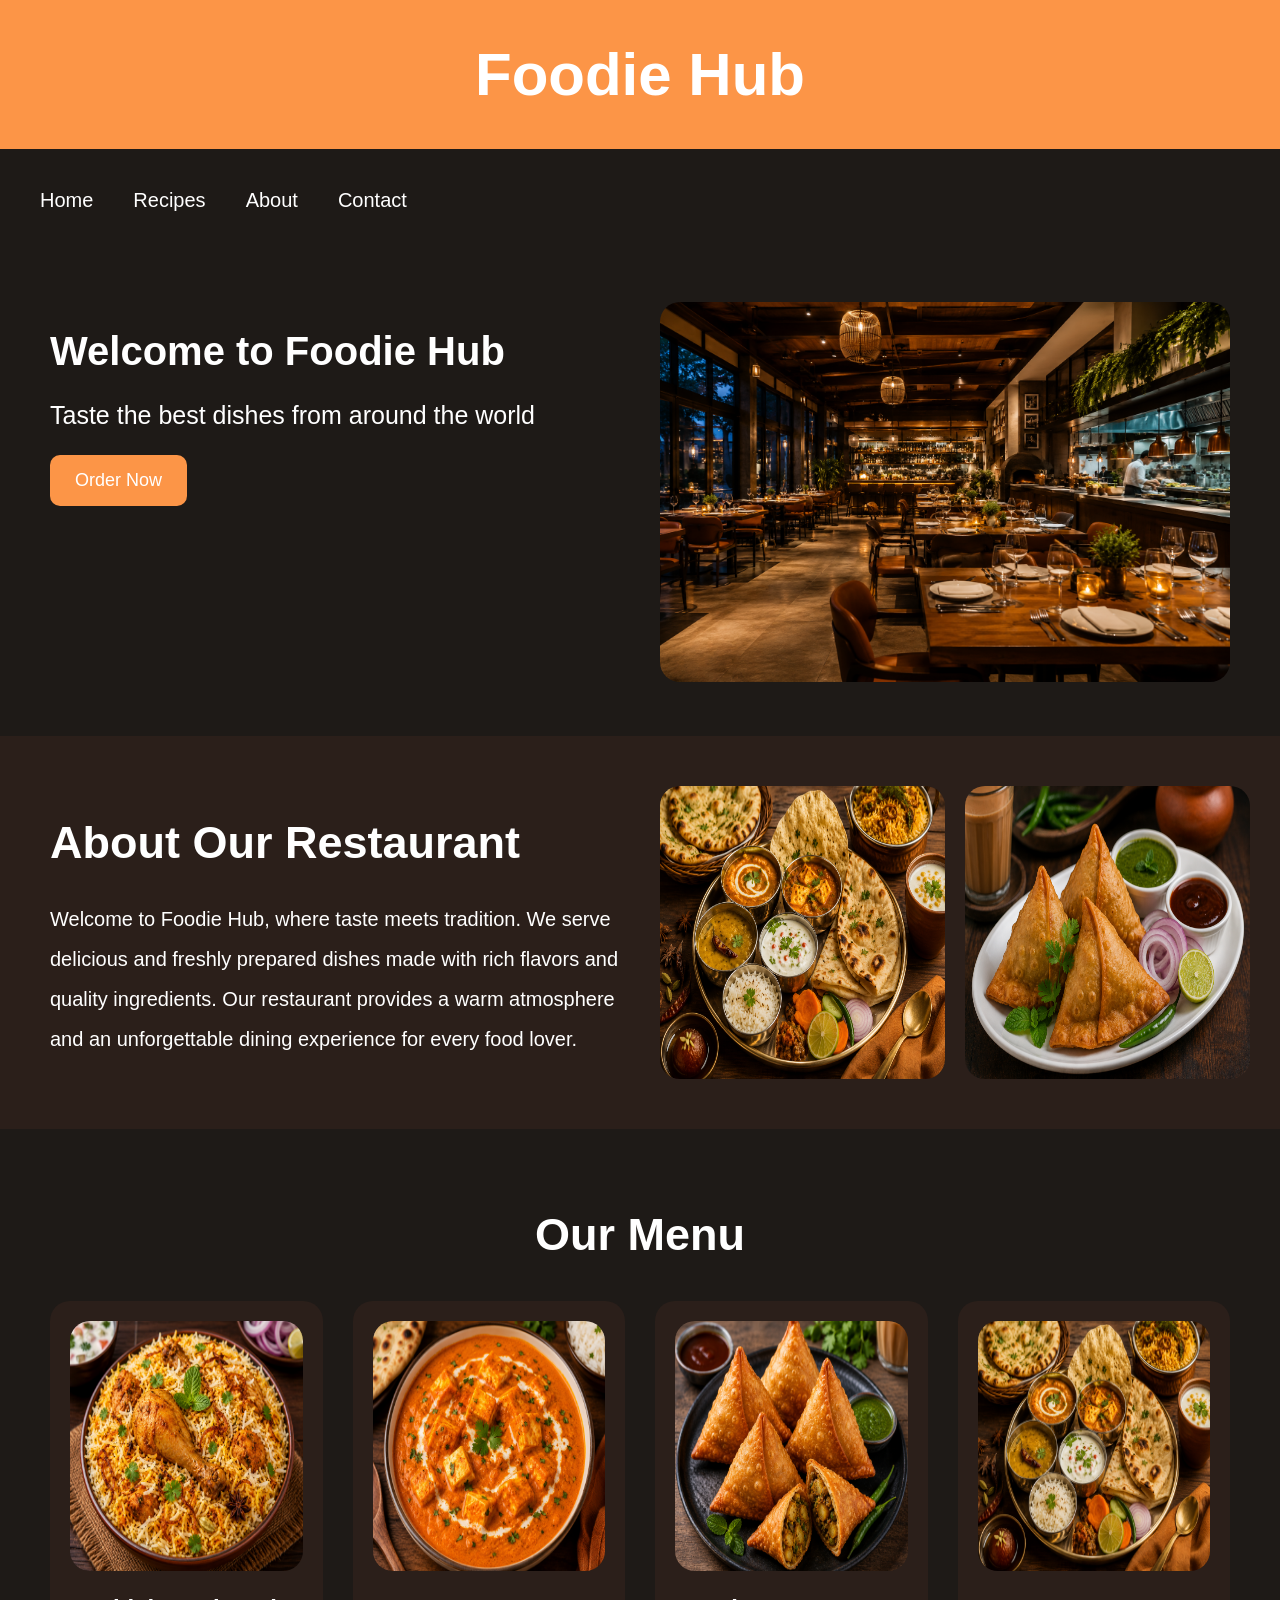
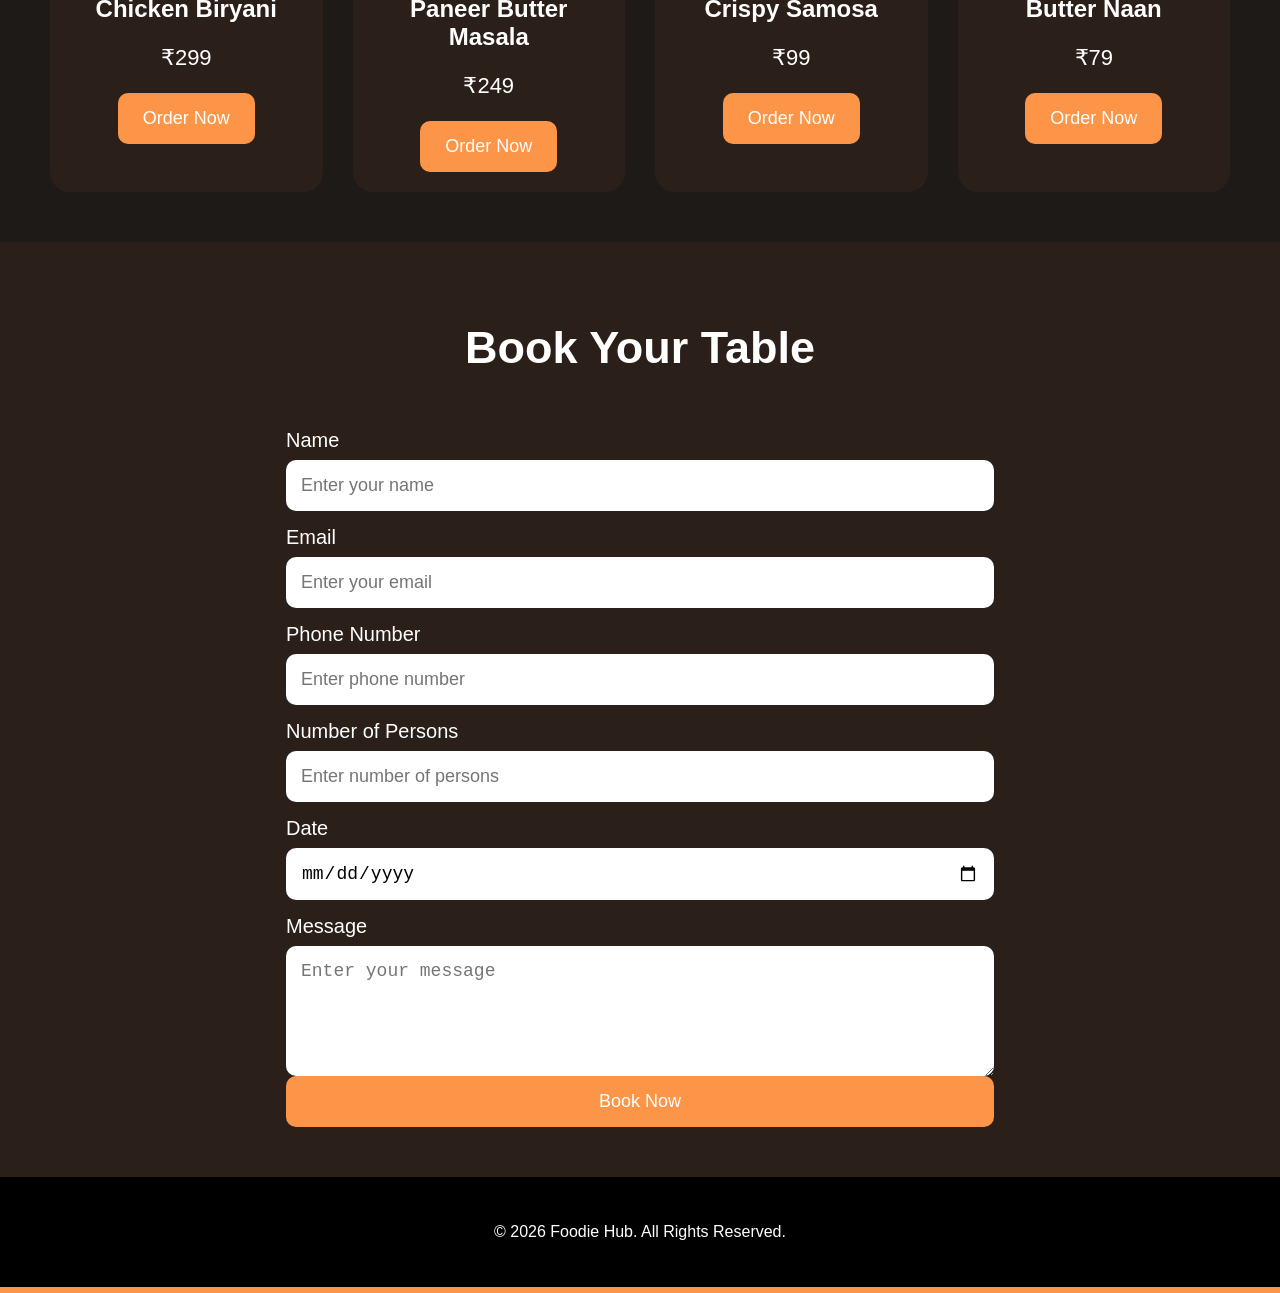
<file: index.html>
<!DOCTYPE html>
<html lang="en">
<head>
    <meta charset="UTF-8">
    <meta name="viewport" content="width=device-width, initial-scale=1.0">
    <title>Foodie Hub</title>
    <link rel="stylesheet" href="style.css">
    
</head>
<body>
   <div class="welcome">
    <h1>Foodie Hub</h1>
    </div>
    <nav class="nav">
        <a href="#home">Home</a>
        <a href="#menu">Recipes</a>
        <a href="#about">About</a>
        <a href="#contact">Contact</a>
    </nav>
    <div class="hero">

    <div class="hero-text">
        <h1>Welcome to Foodie Hub</h1>
        <p>Taste the best dishes from around the world</p>

        <button>Order Now</button>
    </div>

    <div class="hero-image">
        <img src="restuarent image.png" alt="Restaurant Image">
    </div>

</div>

<div class="about">

    <div class="about-text">
        <h1>About Our Restaurant</h1>

        <p>
            Welcome to Foodie Hub, where taste meets tradition. 
            We serve delicious and freshly prepared dishes made with rich flavors and quality ingredients. 
            Our restaurant provides a warm atmosphere and an unforgettable dining experience for every food lover.
        </p>
    </div>

    <div class="about-images">
        <img src="food1.png" alt="Indian Food">
        <img src="food2.png" alt="Restaurant Food">
    </div>

</div>
    <div class="menu">

    <h1>Our Menu</h1>

    <div class="menu-cards">

        <!-- Card 1 -->
        <div class="card">
            <img src="biryani.png" alt="Biryani">

            <h2>Chicken Biryani</h2>

            <p>₹299</p>

            <button>Order Now</button>
        </div>

        <!-- Card 2 -->
        <div class="card">
            <img src="paneer.png" alt="Paneer">

            <h2>Paneer Butter Masala</h2>

            <p>₹249</p>

            <button>Order Now</button>
        </div>

        <!-- Card 3 -->
        <div class="card">
            <img src="samosa.png" alt="Samosa">

            <h2>Crispy Samosa</h2>

            <p>₹99</p>

            <button>Order Now</button>
        </div>

        <!-- Card 4 -->
        <div class="card">
            <img src="food1.png" alt="Naan">

            <h2>Butter Naan</h2>

            <p>₹79</p>

            <button>Order Now</button>
        </div>

    </div>

</div>
<div class="booking">

    <h1>Book Your Table</h1>

    <form>

        <label>Name</label>
        <input type="text" placeholder="Enter your name">

        <label>Email</label>
        <input type="email" placeholder="Enter your email">

        <label>Phone Number</label>
        <input type="tel" placeholder="Enter phone number">

        <label>Number of Persons</label>
        <input type="number" placeholder="Enter number of persons">

        <label>Date</label>
        <input type="date">

        <label>Message</label>
        <textarea rows="5" placeholder="Enter your message"></textarea>

        <button type="submit">Book Now</button>

    </form>

</div>
<footer>

    <p>© 2026 Foodie Hub. All Rights Reserved.</p>

</footer>
    
</body>
</html>
</file>
<file: style.css>
body{
    background:#fc9547;
    margin:0;
    font-family:sans-serif;
}

/* Common */

.hero,
.about,
.booking,
.menu{
    padding:50px;
}

.hero,
.about{
    display:flex;
    gap:40px;
}

.hero,
.menu{
    background:#1E1A17;
    color:white;
}

.about,
.booking,
.card{
    background:#2B1F1A;
    color:white;
}

/* Welcome */

.welcome{
    display:flex;
    flex-direction:column;
    align-items:center;
    color:white;
    font-size:30px;
}

/* Navbar */

.nav{
    display:flex;
    background:#1E1A17;
    padding:20px;
}

.nav a{
    color:white;
    text-decoration:none;
    font-size:20px;
    padding:20px;
}

.nav a:hover,
button:hover{
    color:lime;
    background:orange;
}

/* Hero */

.hero-text,
.hero-image,
.about-text,
.about-images{
    width:50%;
}

.hero-text{
    font-size:20px;
}

.hero-text p{
    font-size:25px;
}

.hero-image img,
.about-images img,
.card img{
    width:100%;
    border-radius:20px;
}

/* Buttons */

button{
    padding:15px 25px;
    border:none;
    background:#fc9547;
    color:white;
    font-size:18px;
    border-radius:10px;
    cursor:pointer;
}

/* About */

.about-text h1,
.menu h1,
.booking h1{
    font-size:45px;
}

.about-text p{
    font-size:20px;
    line-height:2;
}

.about-images{
    display:flex;
    gap:20px;
}

.about-images img{
    width:50%;
}

/* Menu */

.menu h1,
.booking h1{
    text-align:center;
    margin-bottom:40px;
}

.menu-cards{
    display:grid;
    grid-template-columns:repeat(4,1fr);
    gap:30px;
}

.card{
    padding:20px;
    border-radius:20px;
    text-align:center;
    transition:.5s;
}

.card img{
    height:250px;
}

.card p{
    font-size:22px;
}

/* Booking */

.booking form{
    width:60%;
    margin:auto;
    display:flex;
    flex-direction:column;
}

.booking label{
    margin:15px 0 8px;
    font-size:20px;
}

.booking input,
.booking textarea{
    padding:15px;
    border:none;
    border-radius:10px;
    font-size:18px;
}
/* Footer */

footer{
    background-color: black;
    color: white;
    text-align: center;
    padding: 30px;
}
</file>
